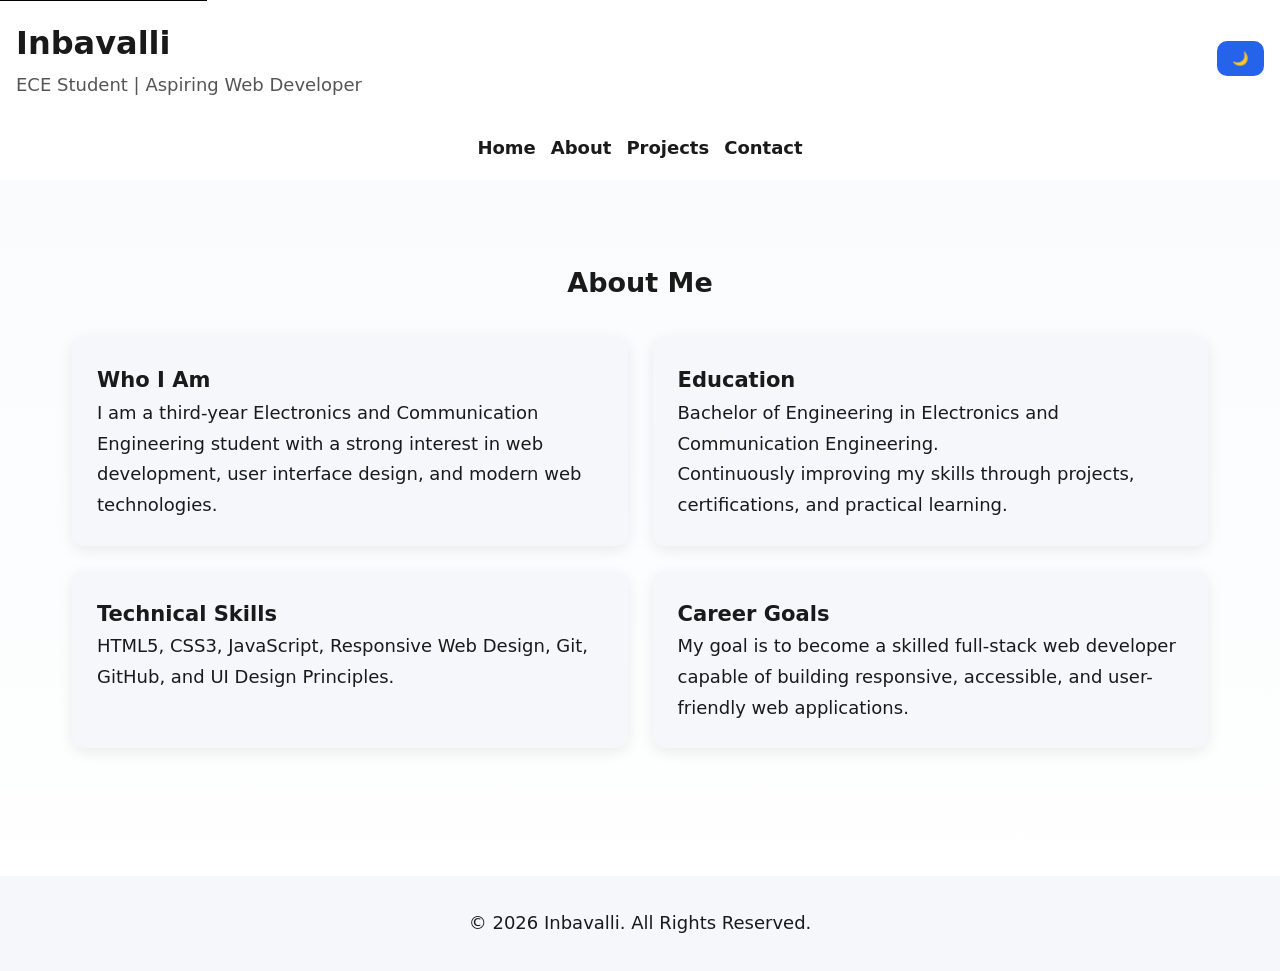
<file: about.html>
<!DOCTYPE html>
<html lang="en">
<head>
    <meta charset="UTF-8">
    <meta name="viewport" content="width=device-width, initial-scale=1.0">

    <title>About | Inbavalli Portfolio</title>

    <meta name="description" content="About Inbavalli - ECE student and aspiring web developer.">
    <meta name="robots" content="index, follow">

    <link rel="stylesheet" href="css/style.css">
</head>

<body>

<a class="skip-link" href="#main-content">Skip to main content</a>

<header class="site-header" role="banner">

    <div class="header-content">

        <div>
            <h1>Inbavalli</h1>
            <p>ECE Student | Aspiring Web Developer</p>
        </div>

        <button
            id="theme-toggle"
            class="theme-btn"
            aria-label="Toggle dark mode">
            🌙
        </button>

    </div>

</header>

<nav role="navigation" aria-label="Primary Navigation">

    <ul class="nav-links">
        <li><a href="index.html">Home</a></li>
        <li><a href="about.html" aria-current="page">About</a></li>
        <li><a href="projects.html">Projects</a></li>
        <li><a href="contact.html">Contact</a></li>
    </ul>

</nav>

<main role="main" id="main-content">

    <section class="about-section">

        <h2>About Me</h2>

        <div class="about-grid">

            <article class="about-card">

                <h3>Who I Am</h3>

                <p>
                    I am a third-year Electronics and Communication
                    Engineering student with a strong interest in
                    web development, user interface design,
                    and modern web technologies.
                </p>

            </article>

            <article class="about-card">

                <h3>Education</h3>

                <p>
                    Bachelor of Engineering in Electronics and
                    Communication Engineering.
                </p>

                <p>
                    Continuously improving my skills through
                    projects, certifications, and practical learning.
                </p>

            </article>

            <article class="about-card">

                <h3>Technical Skills</h3>

                <p>
                    HTML5, CSS3, JavaScript,
                    Responsive Web Design,
                    Git, GitHub, and UI Design Principles.
                </p>

            </article>

            <article class="about-card">

                <h3>Career Goals</h3>

                <p>
                    My goal is to become a skilled full-stack
                    web developer capable of building
                    responsive, accessible, and user-friendly
                    web applications.
                </p>

            </article>

        </div>

    </section>

</main>

<footer role="contentinfo">

    <p>&copy; 2026 Inbavalli. All Rights Reserved.</p>

</footer>

<script src="js/script.js"></script>

</body>
</html>
</file>
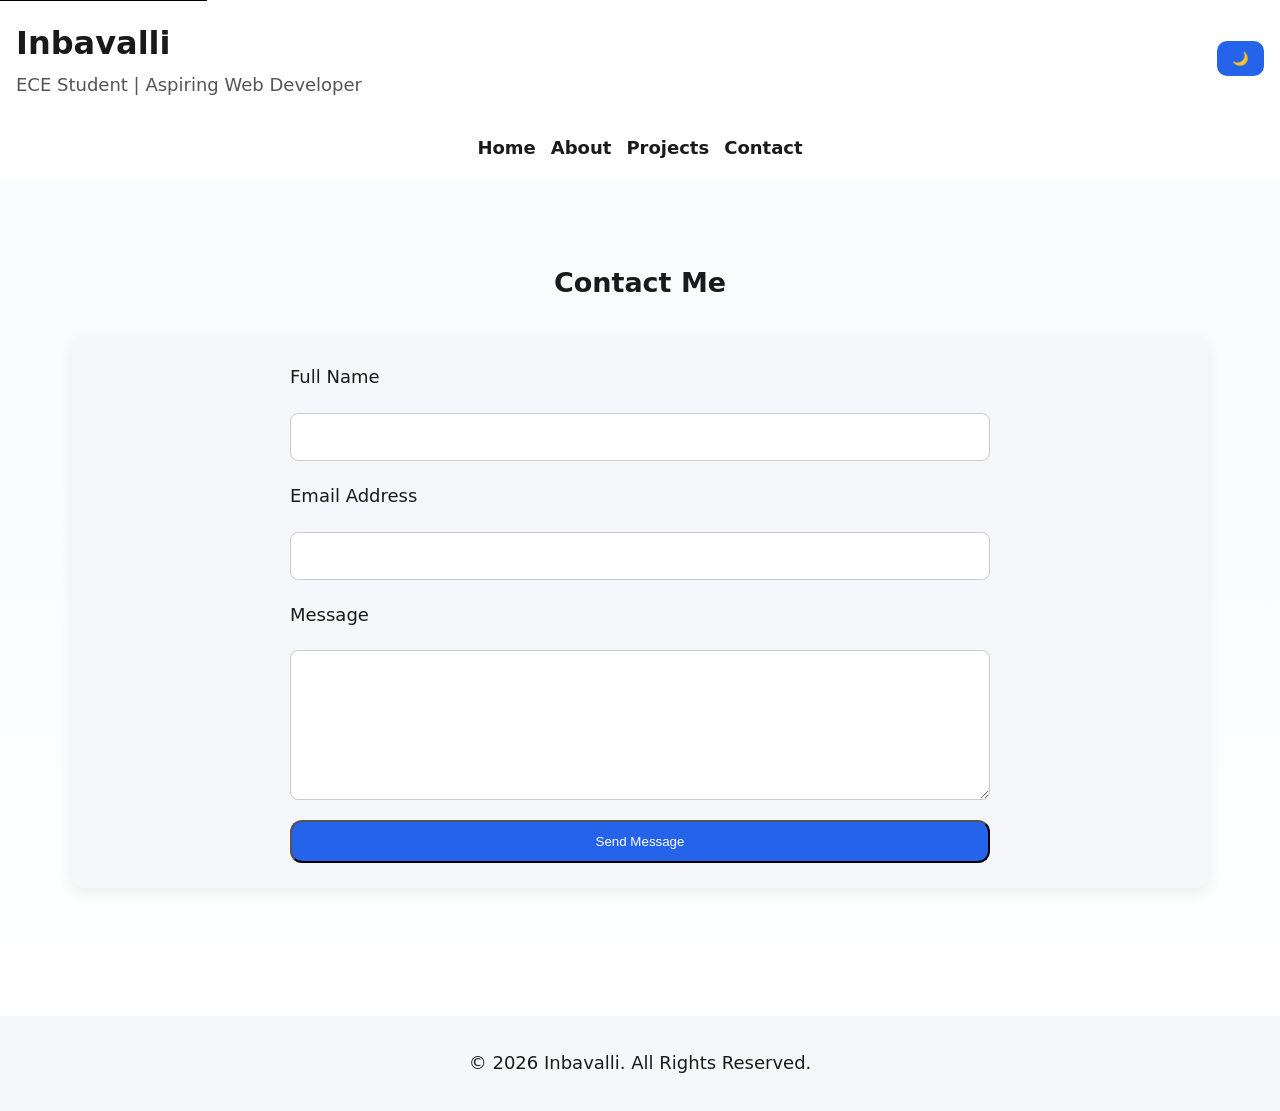
<file: contact.html>
<!DOCTYPE html>
<html lang="en">
<head>
    <meta charset="UTF-8">
    <meta name="viewport" content="width=device-width, initial-scale=1.0">

    <title>Contact | Inbavalli Portfolio</title>

    <meta name="description" content="Contact Inbavalli for web development opportunities.">
    <meta name="robots" content="index, follow">

    <link rel="stylesheet" href="css/style.css">
</head>

<body>

<a class="skip-link" href="#main-content">Skip to main content</a>

<header class="site-header" role="banner">

    <div class="header-content">

        <div>
            <h1>Inbavalli</h1>
            <p>ECE Student | Aspiring Web Developer</p>
        </div>

        <button
            id="theme-toggle"
            class="theme-btn"
            aria-label="Toggle dark mode">
            🌙
        </button>

    </div>

</header>

<nav role="navigation" aria-label="Primary Navigation">

    <ul class="nav-links">
        <li><a href="index.html">Home</a></li>
        <li><a href="about.html">About</a></li>
        <li><a href="projects.html">Projects</a></li>
        <li><a href="contact.html" aria-current="page">Contact</a></li>
    </ul>

</nav>

<main role="main" id="main-content">

    <section class="contact-section">

        <h2>Contact Me</h2>

        <div class="contact-card">

            <form class="contact-form">

                <label for="name">Full Name</label>

                <input
                    id="name"
                    type="text"
                    name="name"
                    required>

                <label for="email">Email Address</label>

                <input
                    id="email"
                    type="email"
                    name="email"
                    required>

                <label for="message">Message</label>

                <textarea
                    id="message"
                    name="message"
                    required></textarea>

                <button
                    type="submit"
                    class="btn">
                    Send Message
                </button>

            </form>

        </div>

    </section>

</main>

<footer role="contentinfo">

    <p>&copy; 2026 Inbavalli. All Rights Reserved.</p>

</footer>

<script src="js/script.js"></script>

</body>
</html>
</file>
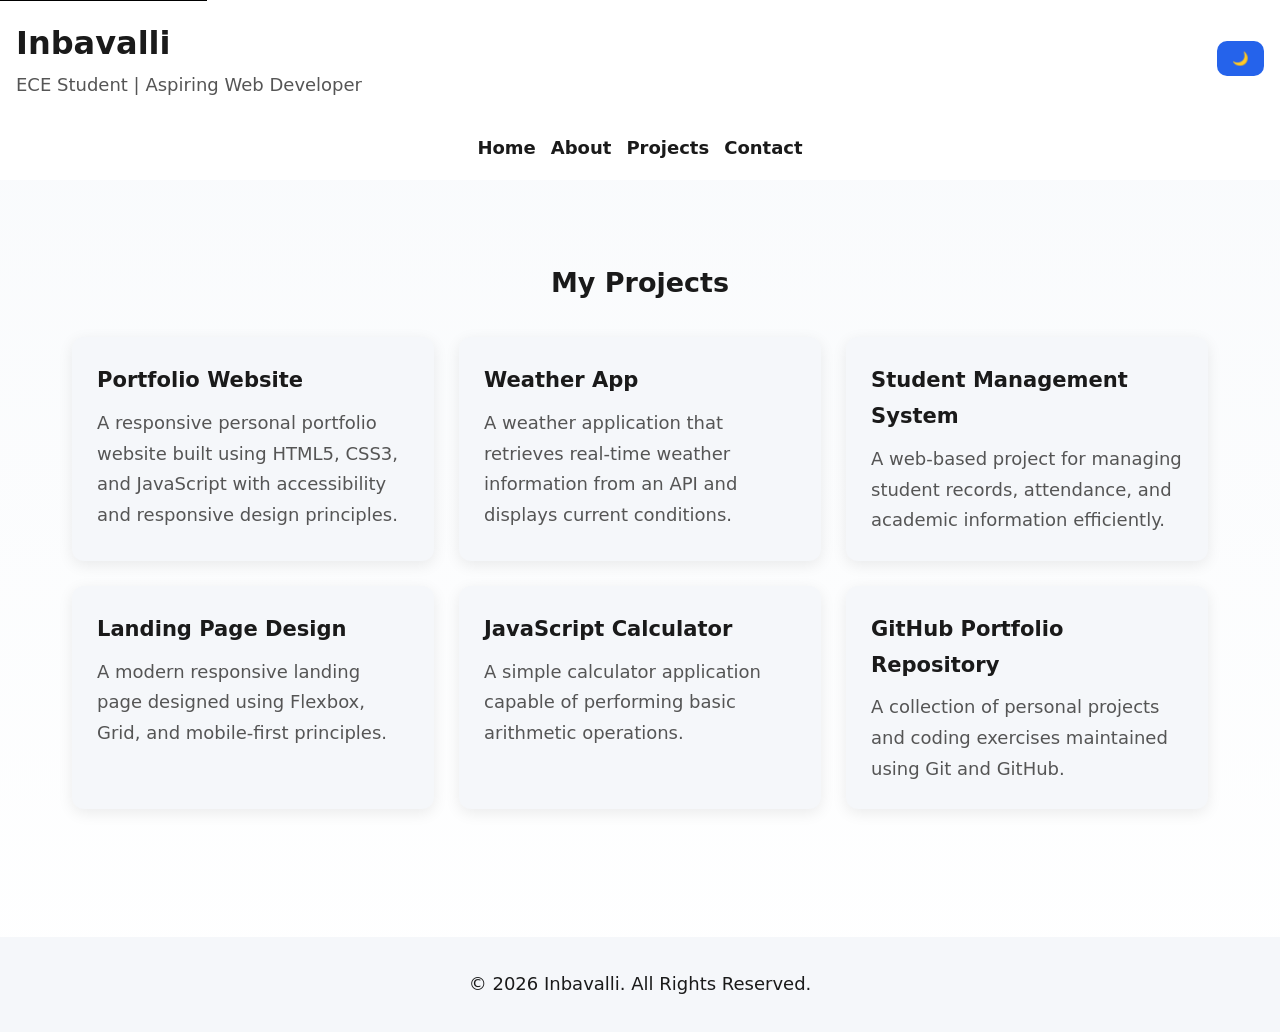
<file: projects.html>
<!DOCTYPE html>
<html lang="en">
<head>
    <meta charset="UTF-8">
    <meta name="viewport" content="width=device-width, initial-scale=1.0">

    <title>Projects | Inbavalli Portfolio</title>

    <meta name="description" content="Projects by Inbavalli - Web development portfolio.">
    <meta name="robots" content="index, follow">

    <link rel="stylesheet" href="css/style.css">
</head>

<body>

<a class="skip-link" href="#main-content">Skip to main content</a>

<header class="site-header" role="banner">

    <div class="header-content">

        <div>
            <h1>Inbavalli</h1>
            <p>ECE Student | Aspiring Web Developer</p>
        </div>

        <button
            id="theme-toggle"
            class="theme-btn"
            aria-label="Toggle dark mode">
            🌙
        </button>

    </div>

</header>

<nav role="navigation" aria-label="Primary Navigation">

    <ul class="nav-links">
        <li><a href="index.html">Home</a></li>
        <li><a href="about.html">About</a></li>
        <li><a href="projects.html" aria-current="page">Projects</a></li>
        <li><a href="contact.html">Contact</a></li>
    </ul>

</nav>

<main role="main" id="main-content">

    <section class="projects-section">

        <h2>My Projects</h2>

        <div class="projects-grid">

            <article class="project-card">

                <h3>Portfolio Website</h3>

                <p>
                    A responsive personal portfolio website built
                    using HTML5, CSS3, and JavaScript with
                    accessibility and responsive design principles.
                </p>

            </article>

            <article class="project-card">

                <h3>Weather App</h3>

                <p>
                    A weather application that retrieves
                    real-time weather information from an API
                    and displays current conditions.
                </p>

            </article>

            <article class="project-card">

                <h3>Student Management System</h3>

                <p>
                    A web-based project for managing
                    student records, attendance, and
                    academic information efficiently.
                </p>

            </article>

            <article class="project-card">

                <h3>Landing Page Design</h3>

                <p>
                    A modern responsive landing page
                    designed using Flexbox, Grid,
                    and mobile-first principles.
                </p>

            </article>

            <article class="project-card">

                <h3>JavaScript Calculator</h3>

                <p>
                    A simple calculator application
                    capable of performing basic
                    arithmetic operations.
                </p>

            </article>

            <article class="project-card">

                <h3>GitHub Portfolio Repository</h3>

                <p>
                    A collection of personal projects
                    and coding exercises maintained
                    using Git and GitHub.
                </p>

            </article>

        </div>

    </section>

</main>

<footer role="contentinfo">

    <p>&copy; 2026 Inbavalli. All Rights Reserved.</p>

</footer>

<script src="js/script.js"></script>

</body>
</html>
</file>
<file: css/style.css>
/* =========================
   CSS VARIABLES
========================= */

:root {
    --primary-color: #2563eb;
    --primary-hover: #1d4ed8;

    --bg-color: #ffffff;
    --text-color: #1a1a1a;
    --secondary-text: #555555;

    --card-bg: #f5f7fa;
    --nav-bg: #ffffff;

    --shadow: 0 4px 15px rgba(0, 0, 0, 0.08);

    --border-radius: 12px;

    --transition: 0.3s ease;
}

/* =========================
   DARK MODE
========================= */

body.dark-mode {
    --bg-color: #121212;
    --text-color: #f5f5f5;
    --secondary-text: #d1d1d1;

    --card-bg: #1f1f1f;
    --nav-bg: #181818;

    --shadow: 0 4px 15px rgba(255, 255, 255, 0.08);

    background: linear-gradient(
        135deg,
        #0f172a,
        #111827,
        #000000
    );
}

/* =========================
   RESET
========================= */

* {
    margin: 0;
    padding: 0;
    box-sizing: border-box;
}

/* =========================
   GLOBAL STYLES
========================= */

html {
    scroll-behavior: smooth;
}

body {
    font-family: system-ui, -apple-system, Segoe UI, Roboto, Arial, sans-serif;
    line-height: 1.7;

    background: linear-gradient(
        180deg,
        #f8fafc,
        #ffffff
    );

    color: var(--text-color);

    transition:
        background var(--transition),
        color var(--transition);
}

/* =========================
   LAYOUT
========================= */

header,
nav,
main,
footer {
    padding: 1rem;
}

main {
    width: 100%;
    max-width: 1200px;
    margin: auto;
}

/* =========================
   SKIP LINK
========================= */

.skip-link {
    position: absolute;
    top: -50px;
    left: 0;

    background: #000;
    color: #fff;

    padding: 10px;
    z-index: 1000;
}

.skip-link:focus {
    top: 0;
}

/* =========================
   HEADER
========================= */

.site-header {
    background: var(--nav-bg);
    box-shadow: var(--shadow);
}

.header-content {
    display: flex;

    justify-content: space-between;
    align-items: center;

    gap: 20px;
}

.site-header h1 {
    font-size: 2rem;
}

.site-header p {
    color: var(--secondary-text);
}

/* =========================
   THEME BUTTON
========================= */

.theme-btn {
    border: none;
    cursor: pointer;

    padding: 10px 15px;

    border-radius: 10px;

    background: var(--primary-color);
    color: #fff;

    transition: var(--transition);
}

.theme-btn:hover {
    background: var(--primary-hover);
}

/* =========================
   NAVIGATION
========================= */

nav {
    background: var(--nav-bg);
}

.nav-links {
    list-style: none;

    display: flex;
    flex-direction: column;

    gap: 15px;
}

.nav-links a {
    text-decoration: none;

    color: var(--text-color);

    font-weight: 600;

    transition: color var(--transition);
}

.nav-links a:hover {
    color: var(--primary-color);
}

[aria-current="page"] {
    color: var(--primary-color);
    text-decoration: underline;
}

/* =========================
   HERO SECTION
========================= */

.hero-section {
    padding: 4rem 1rem;
}

.hero-content {
    display: flex;
    flex-direction: column;

    align-items: center;

    gap: 40px;

    animation: fadeUp 1s ease;
}

.hero-text {
    text-align: center;
}

.hero-text h2 {
    font-size: 2.5rem;
    margin-bottom: 1rem;
}

.hero-text p {
    max-width: 600px;

    margin-bottom: 1.5rem;

    color: var(--secondary-text);
}

.hero-image img {
    width: 250px;
    max-width: 100%;

    border-radius: 50%;

    box-shadow: var(--shadow);
}

/* =========================
   BUTTONS
========================= */

.btn {
    display: inline-block;

    text-decoration: none;

    padding: 12px 24px;

    border-radius: var(--border-radius);

    background: var(--primary-color);
    color: #fff;

    transition: var(--transition);
}

.btn:hover {
    background: var(--primary-hover);
    transform: translateY(-2px);
}

/* =========================
   SKILLS
========================= */

#skills {
    padding: 4rem 1rem;
}

#skills h2 {
    text-align: center;
    margin-bottom: 2rem;
}

.skills-container {
    display: flex;

    flex-wrap: wrap;

    justify-content: center;

    gap: 20px;
}

.skill-card {
    background: var(--card-bg);

    padding: 15px 25px;

    border-radius: var(--border-radius);

    box-shadow: var(--shadow);

    font-weight: 600;

    transition: var(--transition);
}

.skill-card:hover {
    transform: translateY(-5px);
}

/* =========================
   ABOUT PAGE
========================= */

.about-section {
    padding: 4rem 1rem;
}

.about-section h2 {
    text-align: center;
    margin-bottom: 2rem;
}

.about-grid {
    display: grid;

    grid-template-columns: 1fr;

    gap: 25px;
}

/* =========================
   PROJECTS PAGE
========================= */

.projects-section {
    padding: 4rem 1rem;
}

.projects-section h2 {
    text-align: center;
    margin-bottom: 2rem;
}

.projects-grid {
    display: grid;

    grid-template-columns: 1fr;

    gap: 25px;
}

.project-card h3 {
    margin-bottom: 10px;
}

.project-card p {
    color: var(--secondary-text);
}

/* =========================
   CONTACT PAGE
========================= */

.contact-section {
    padding: 4rem 1rem;
}

.contact-section h2 {
    text-align: center;
    margin-bottom: 2rem;
}

.contact-form {
    display: flex;
    flex-direction: column;

    gap: 20px;

    max-width: 700px;
    margin: auto;
}

.contact-form input,
.contact-form textarea {
    width: 100%;

    padding: 14px;

    border-radius: 8px;

    border: 1px solid #cccccc;

    font-size: 1rem;

    background: var(--bg-color);
    color: var(--text-color);
}

.contact-form textarea {
    min-height: 150px;
    resize: vertical;
}

/* =========================
   CARDS
========================= */

.about-card,
.project-card,
.contact-card {
    background: var(--card-bg);

    padding: 25px;

    border-radius: var(--border-radius);

    box-shadow: var(--shadow);

    transition: var(--transition);
}

.about-card:hover,
.project-card:hover,
.contact-card:hover {
    transform: translateY(-8px);
    box-shadow: 0 15px 30px rgba(0,0,0,0.15);
}

/* =========================
   FOOTER
========================= */

footer {
    text-align: center;

    padding: 2rem;

    margin-top: 3rem;

    background: var(--card-bg);
}

/* =========================
   ACCESSIBILITY
========================= */

a:focus,
button:focus,
input:focus,
textarea:focus {
    outline: 2px solid var(--primary-color);
    outline-offset: 3px;
}

/* =========================
   ANIMATIONS
========================= */

@keyframes fadeUp {

    from {
        opacity: 0;
        transform: translateY(30px);
    }

    to {
        opacity: 1;
        transform: translateY(0);
    }
}

/* =========================
   TABLET
========================= */

@media (min-width: 768px) {

    .nav-links {
        flex-direction: row;
        justify-content: center;
    }

    .hero-content {
        flex-direction: row;

        justify-content: space-between;
        align-items: center;
    }

    .hero-text {
        flex: 1;
        text-align: left;
    }

    .hero-image {
        flex: 1;

        display: flex;
        justify-content: center;
    }

    .about-grid {
        grid-template-columns: repeat(2, 1fr);
    }

    .projects-grid {
        grid-template-columns: repeat(2, 1fr);
    }
}

/* =========================
   DESKTOP
========================= */

@media (min-width: 1024px) {

    body {
        font-size: 18px;
    }

    .hero-text h2 {
        font-size: 3rem;
    }

    .hero-image img {
        width: 320px;
    }

    .projects-grid {
        grid-template-columns: repeat(3, 1fr);
    }
}
</file>
